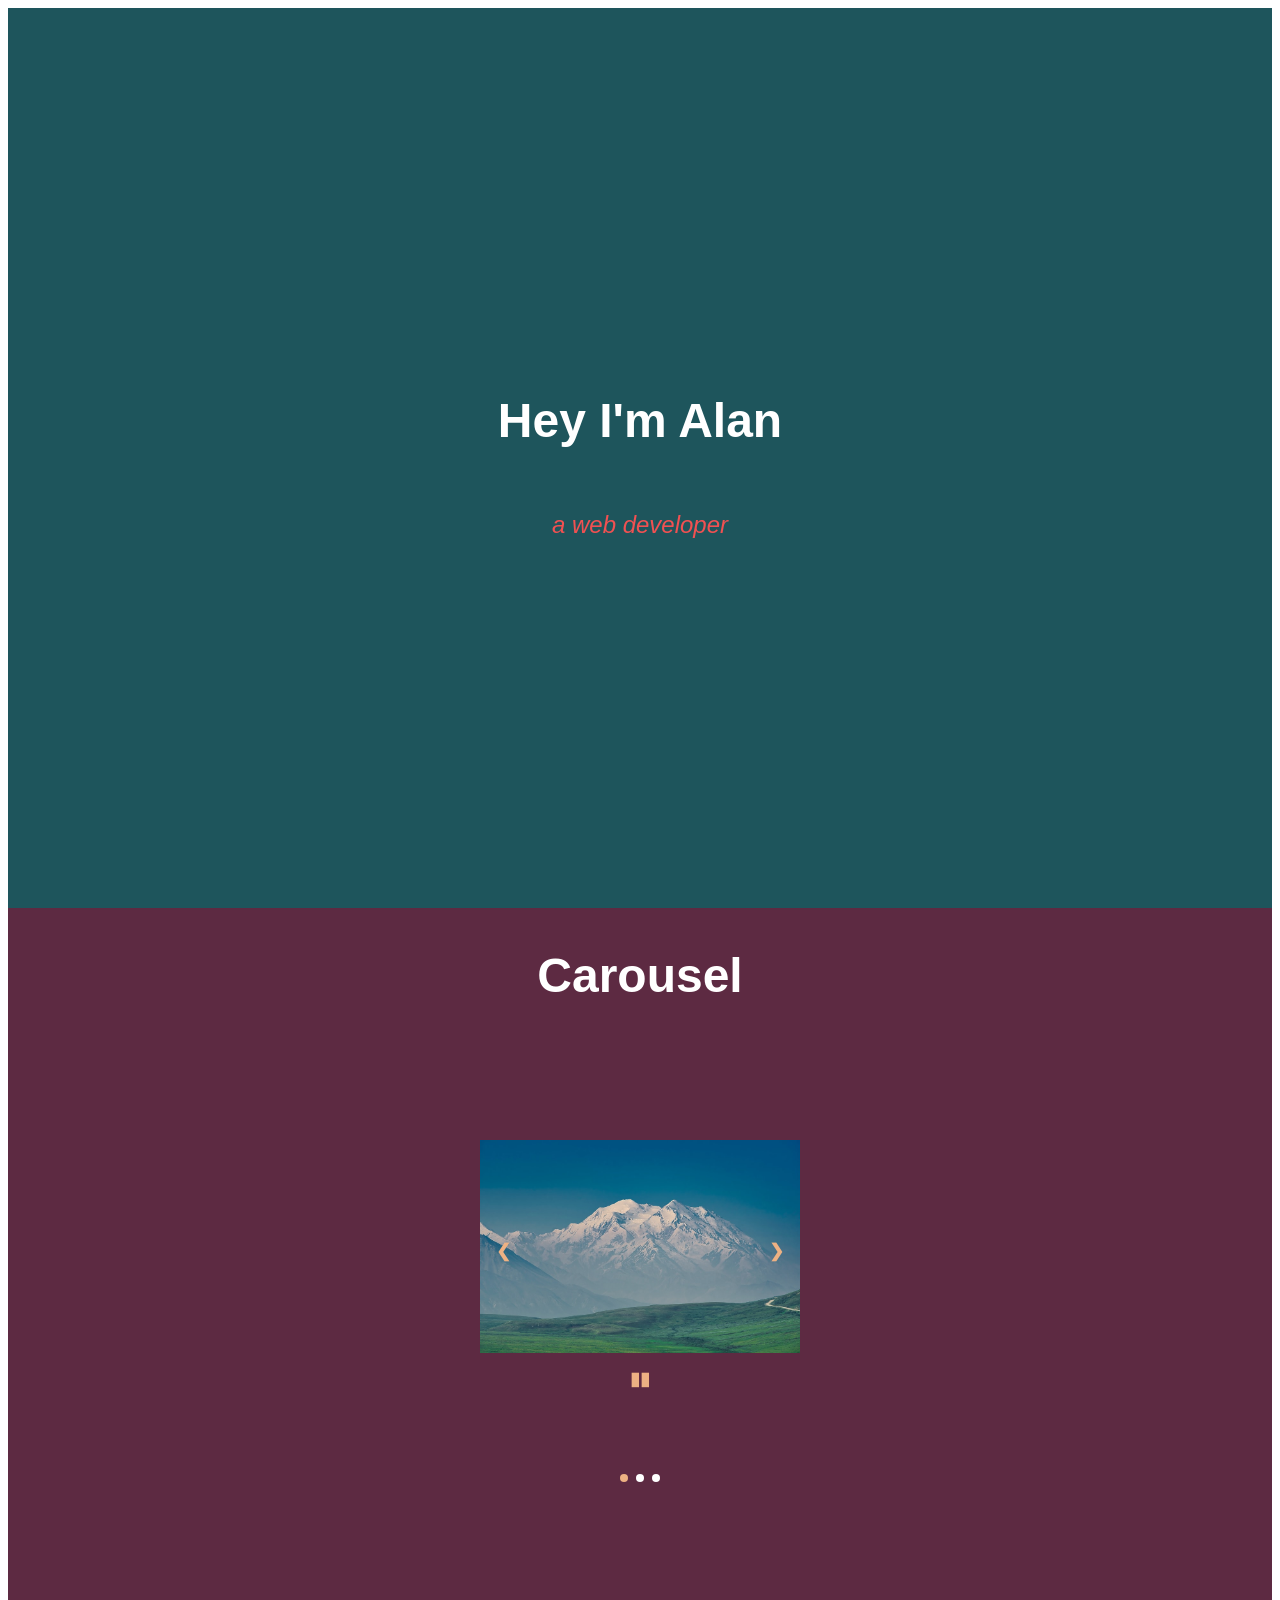
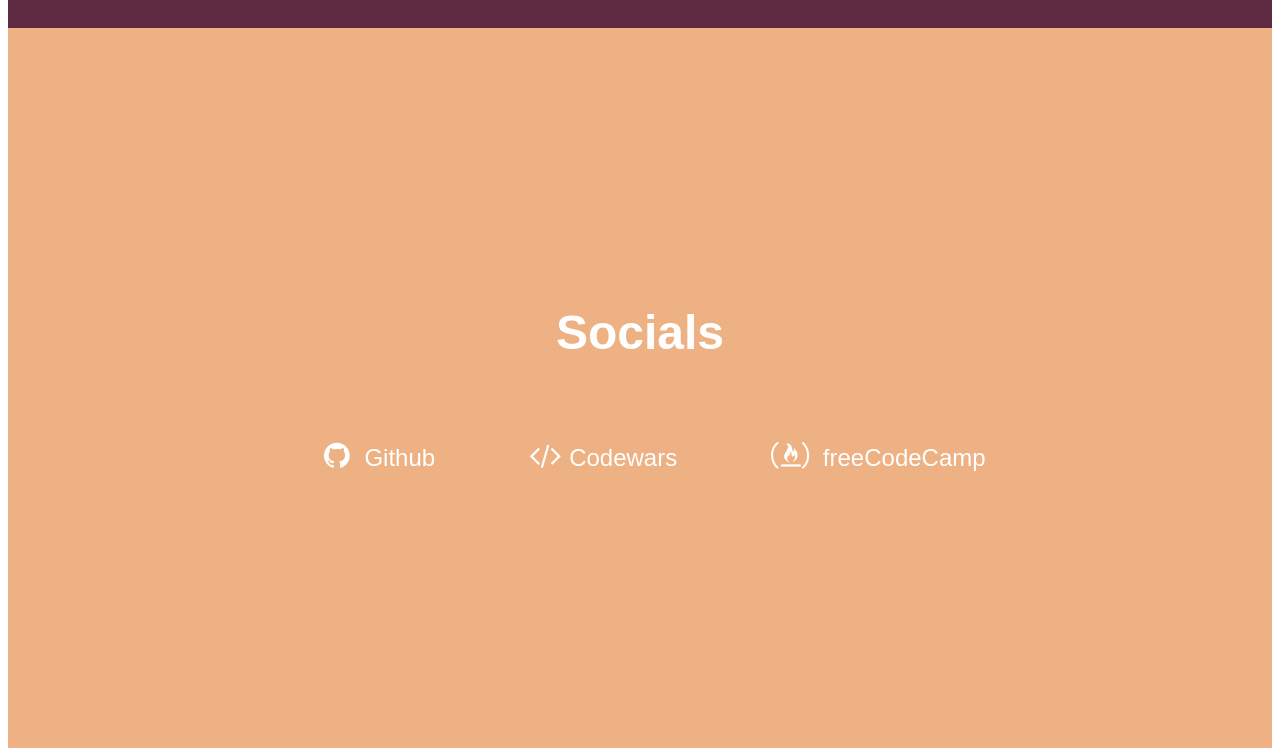
<file: public/index.html>
<!DOCTYPE html>
<html>
<head>
	<title>CSS Grid</title>
  <link rel="stylesheet" href="https://cdnjs.cloudflare.com/ajax/libs/font-awesome/4.7.0/css/font-awesome.min.css">
	<link rel="stylesheet" type="text/css" href="./css/styles.css">
</head>
<body>
	<div class="wrapper">

		<section class="welcome-section sections">
      <h1>Hey I'm Alan</h1>
      <p>a web developer</p>
    </section>

    <section class="carousel-section sections">
      <h2>Carousel</h2>
      <!-- Slideshow container -->
      <div class="slideshow-container">
        <!-- Full-width images with number and caption text -->
        <div class="mySlides fade">
          <img src="./images/img1.jpeg" style="width:100%">
        </div>

        <div class="mySlides fade">
          <img src="./images/img2.jpeg" style="width:100%">
        </div>

        <div class="mySlides fade">
          <img src="./images/img3.jpeg" style="width:100%">
        </div>

        <!-- Next and previous buttons -->
        <a class="prev" onclick="changeSlide(-1)">&#10094;</a>
        <a class="next" onclick="changeSlide(1)">&#10095;</a>
        <a id="pause-play-timer" class="play-timer" onclick="pausePlayTimer()">&#9646;&#9646;</a>
      </div>
      <br>

      <!-- The dots/circles -->
      <div class="dots-container" style="text-align:center">
        <span class="dot"></span>
        <span class="dot"></span>
        <span class="dot"></span>
      </div>
    </section>

    <section class="contact-section sections">
      <h2>Socials</h2>
      <div class="contact-links">
        <div class="contact-link-item">
          <a href="https://github.com/AlanWong-1992" class="btn contact-details">
            <i class="fa fa-github" aria-hidden="false"></i>Github
          </a>
        </div>
        <div class="contact-link-item">
          <a href="https://www.codewars.com/users/alanw-developer" class="btn contact-details">
            <i class="fa fa-code" aria-hidden="false"></i>Codewars
          </a>
        </div>
        <div class="contact-link-item">  
          <a href="https://www.freecodecamp.org/alanw-developer" class="btn contact-details">
            <i class="fa fa-free-code-camp" aria-hidden="false"></i>  freeCodeCamp
          </a>
        </div>
      </div>
    </section>

	</div>
  <script type="text/javascript" src="./js/slideshow.js"></script>
</body>
</html>
</file>
<file: public/css/styles.css>
.wrapper {
  display: grid;
  grid-template-rows: auto auto auto;
  grid-row-gap: 0;
}

section {
  grid-row-gap: 0;
}

.wrapper * {
  justify-content: center;
  align-items: center;
}

.sections {
  display: flex;
  flex-direction: column;
  justify-content: center;
  width: 100%;
  margin: 0;
}

.welcome-section {
  height: 100vh;
  background: #1e555c;
}

.carousel-section {
  height: 80vh;
  background: #5d2a42;
}

.contact-section {
  height: 80vh;
  background: #EDB183;
}

.sections > h1, h2 {
  font-size: 3rem;
  font-family: 'Raleway', sans-serif;
  font-weight: 700;
  text-align: center;
  color: white;
}

.sections > p {
  font-size: 1.5rem;
  font-family: 'Poppins', sans-serif;
  font-weight: 200;
  font-style: italic;
  color: #F15152;
}

.contact-links{
  display: grid;
  grid-template-columns: auto auto auto;
  width: max-content;
}

footer{
  background: #f15152;
}

.contact-link-item {
  padding: 1rem 2rem;
  position: relative;
  top: 0;
  transition: top ease 0.5s;
}

.contact-link-item:hover {
  opacity: 0.7;
  top: -1rem;
}

.contact-link-item > a {
  font-size: 1.5rem;
  font-family: 'Poppins', sans-serif;
  font-weight: 200;
  color: white;
  text-decoration: none;
}

.fa {
  padding: 20px;
  font-size: 30px;
  width: 50px;
  text-align: center;
  text-decoration: none;
  margin: 5px 10px;
}

.fa:hover {
    opacity: 0.7;
}

.fa-free-code {
  margin-right: 15px;
}

.fa-free-code-camp{
  margin-right: 15px;
}

* {box-sizing:border-box}

/* Slideshow container */
.slideshow-container {
  object-fit:cover;
  position: relative;
  margin: auto;
}

/* Hide the images by default */
.mySlides {
  display: none;
}

.mySlides > img {
  height: 100%;
  width: 100%;
  object-fit: contain;
}

/* Next & previous buttons */
.prev, .next, #pause-play-timer {
  cursor: pointer;
  position: absolute;
  top: 50%;
  width: auto;
  margin-top: -22px;
  padding: 16px;
  color: #EDB183 !important;
  font-weight: bold;
  font-size: 18px;
  transition: 0.6s ease;
  border-radius: 0 3px 3px 0;
  user-select: none;
}

/* Position the "next button" to the right */
.next {
  right: 0;
  border-radius: 3px 0 0 3px;
}

#pause-play-timer {
  right: 42%;
  top: 90%;
  border-radius: 3px 0 0 3px;
}

/* On hover, add a black background color with a little bit see-through */
.prev:hover, .next:hover {
  background-color: rgba(245, 215, 215, 0.8);
}

/* Caption text */
.text {
  color: #f2f2f2;
  font-size: 15px;
  padding: 8px 12px;
  position: absolute;
  bottom: 8px;
  width: 100%;
  text-align: center;
}

/* Number text (1/3 etc) */
.numbertext {
  color: #f2f2f2;
  font-size: 12px;
  padding: 8px 12px;
  position: absolute;
  top: 0;
}

.dots-container {
  height: 5rem;
  margin-bottom: 5rem;
}

/* The dots/bullets/indicators */
.dot {
  cursor: pointer;
  height: 0.5rem;
  width: 0.5rem;
  margin: 0 2px;
  background-color: white;
  border-radius: 50%;
  display: inline-block;
  transition: background-color 0.6s ease;
}

.active, .dot:hover {
  background-color: #EDB183;
  /* transition: bottom ease 0.5s; */
}

/* Fading animation */
.fade {
  -webkit-animation-name: fade;
  -webkit-animation-duration: 1.5s;
  animation-name: fade;
  animation-duration: 1.5s;
}

@-webkit-keyframes fade {
  from {opacity: .4}
  to {opacity: 1}
}

@keyframes fade {
  from {opacity: .4}
  to {opacity: 1}
}
</file>
